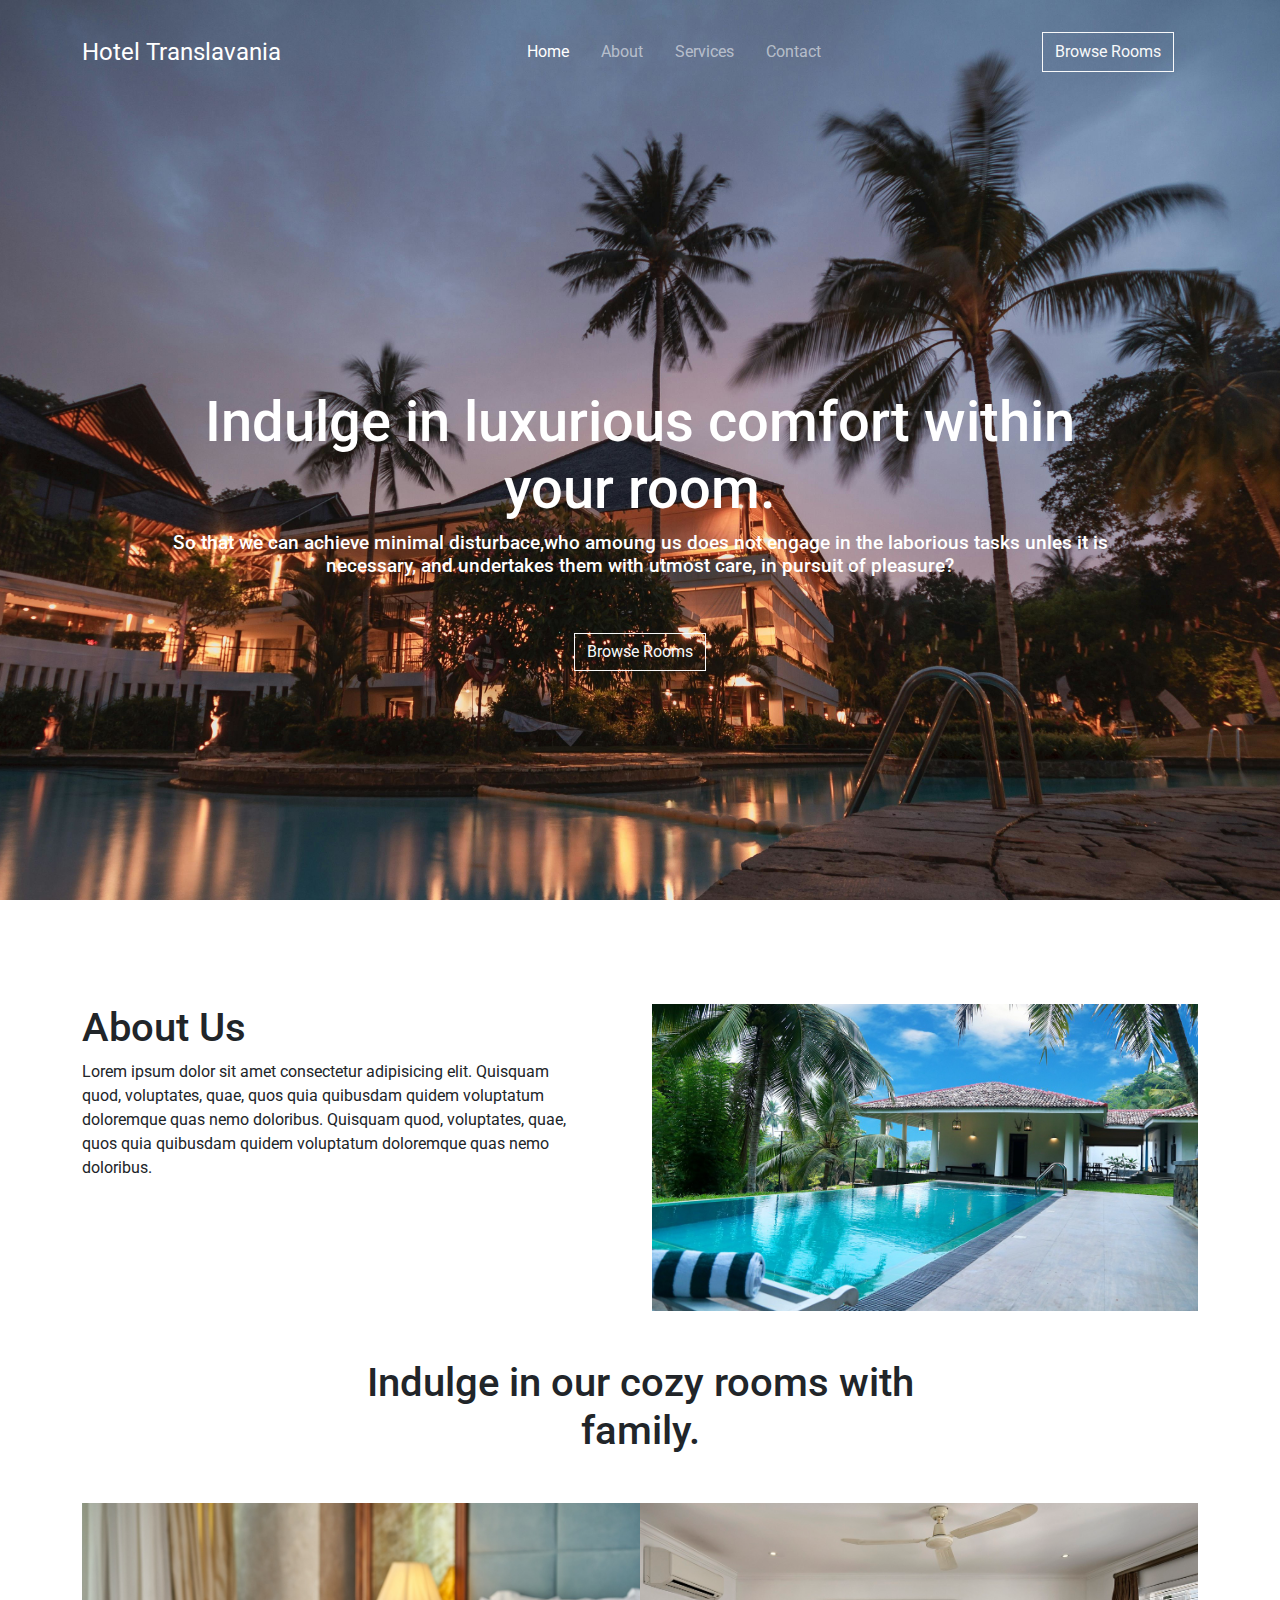
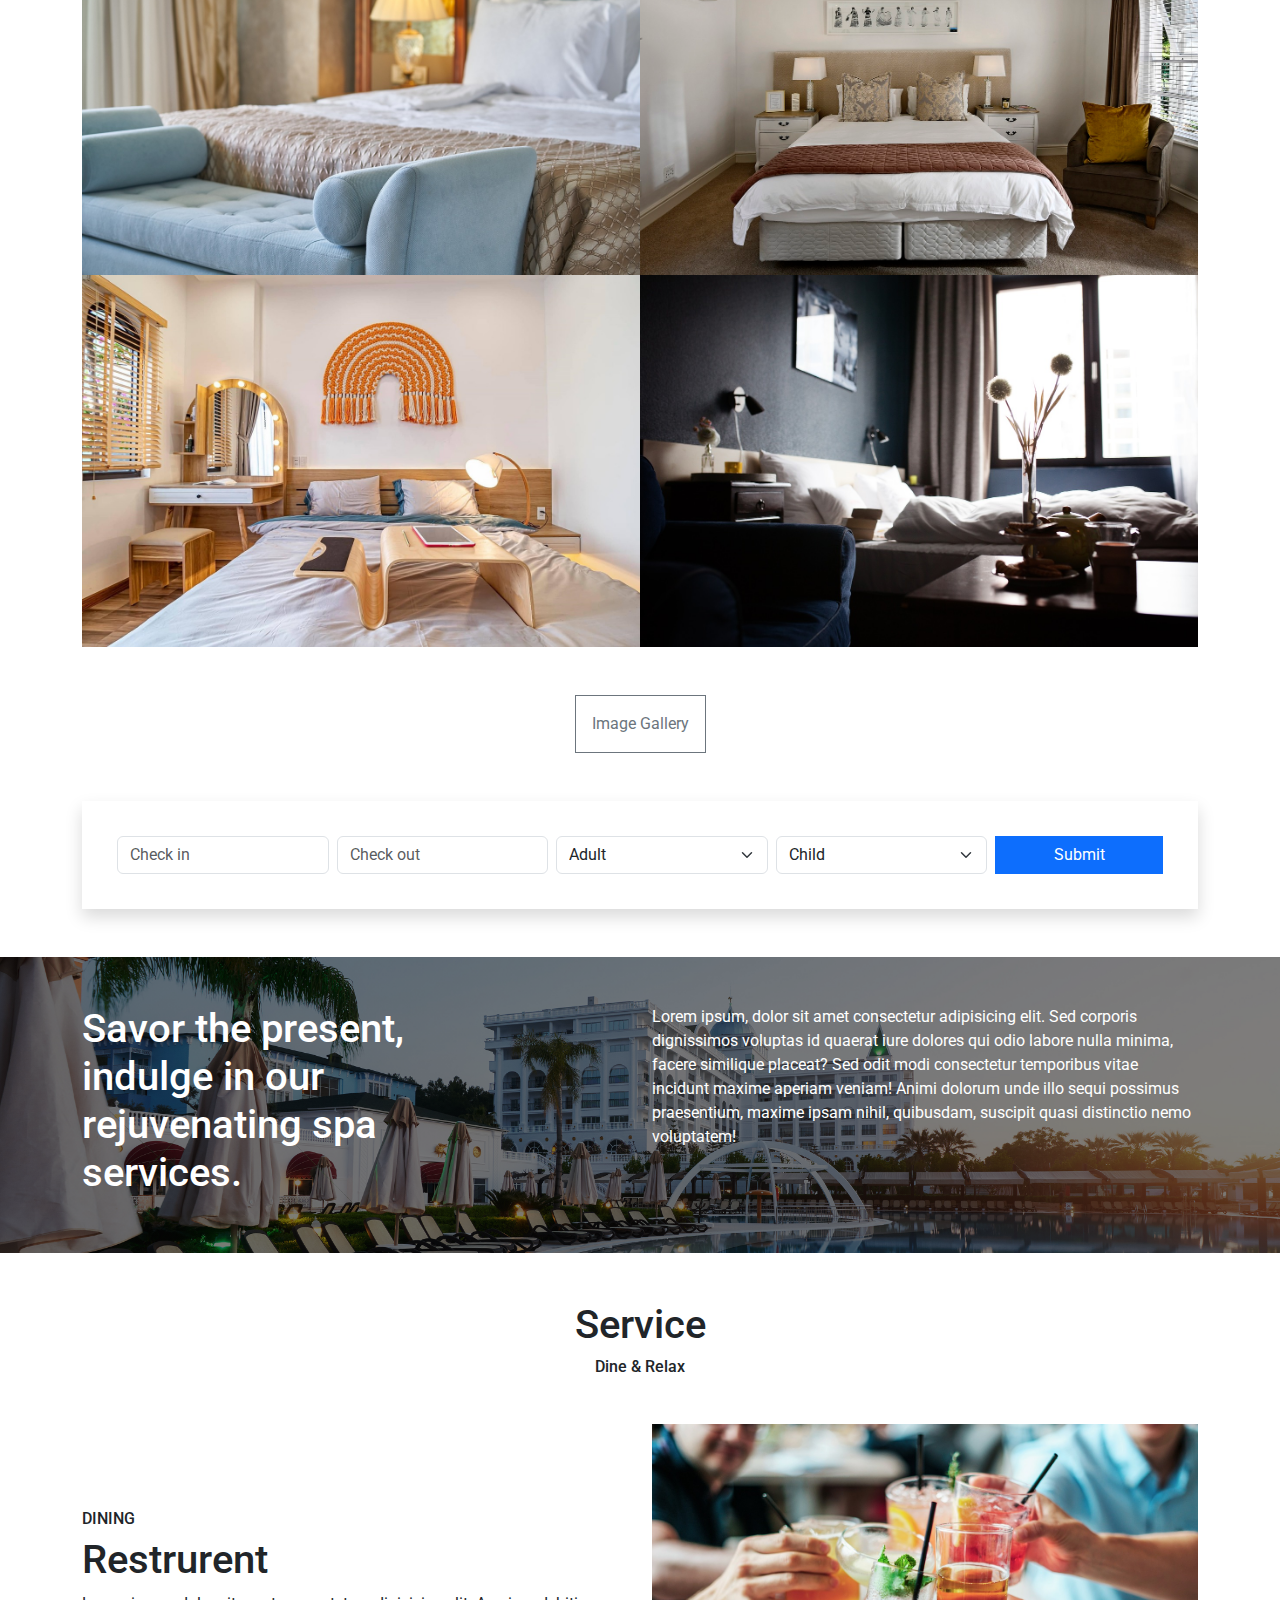
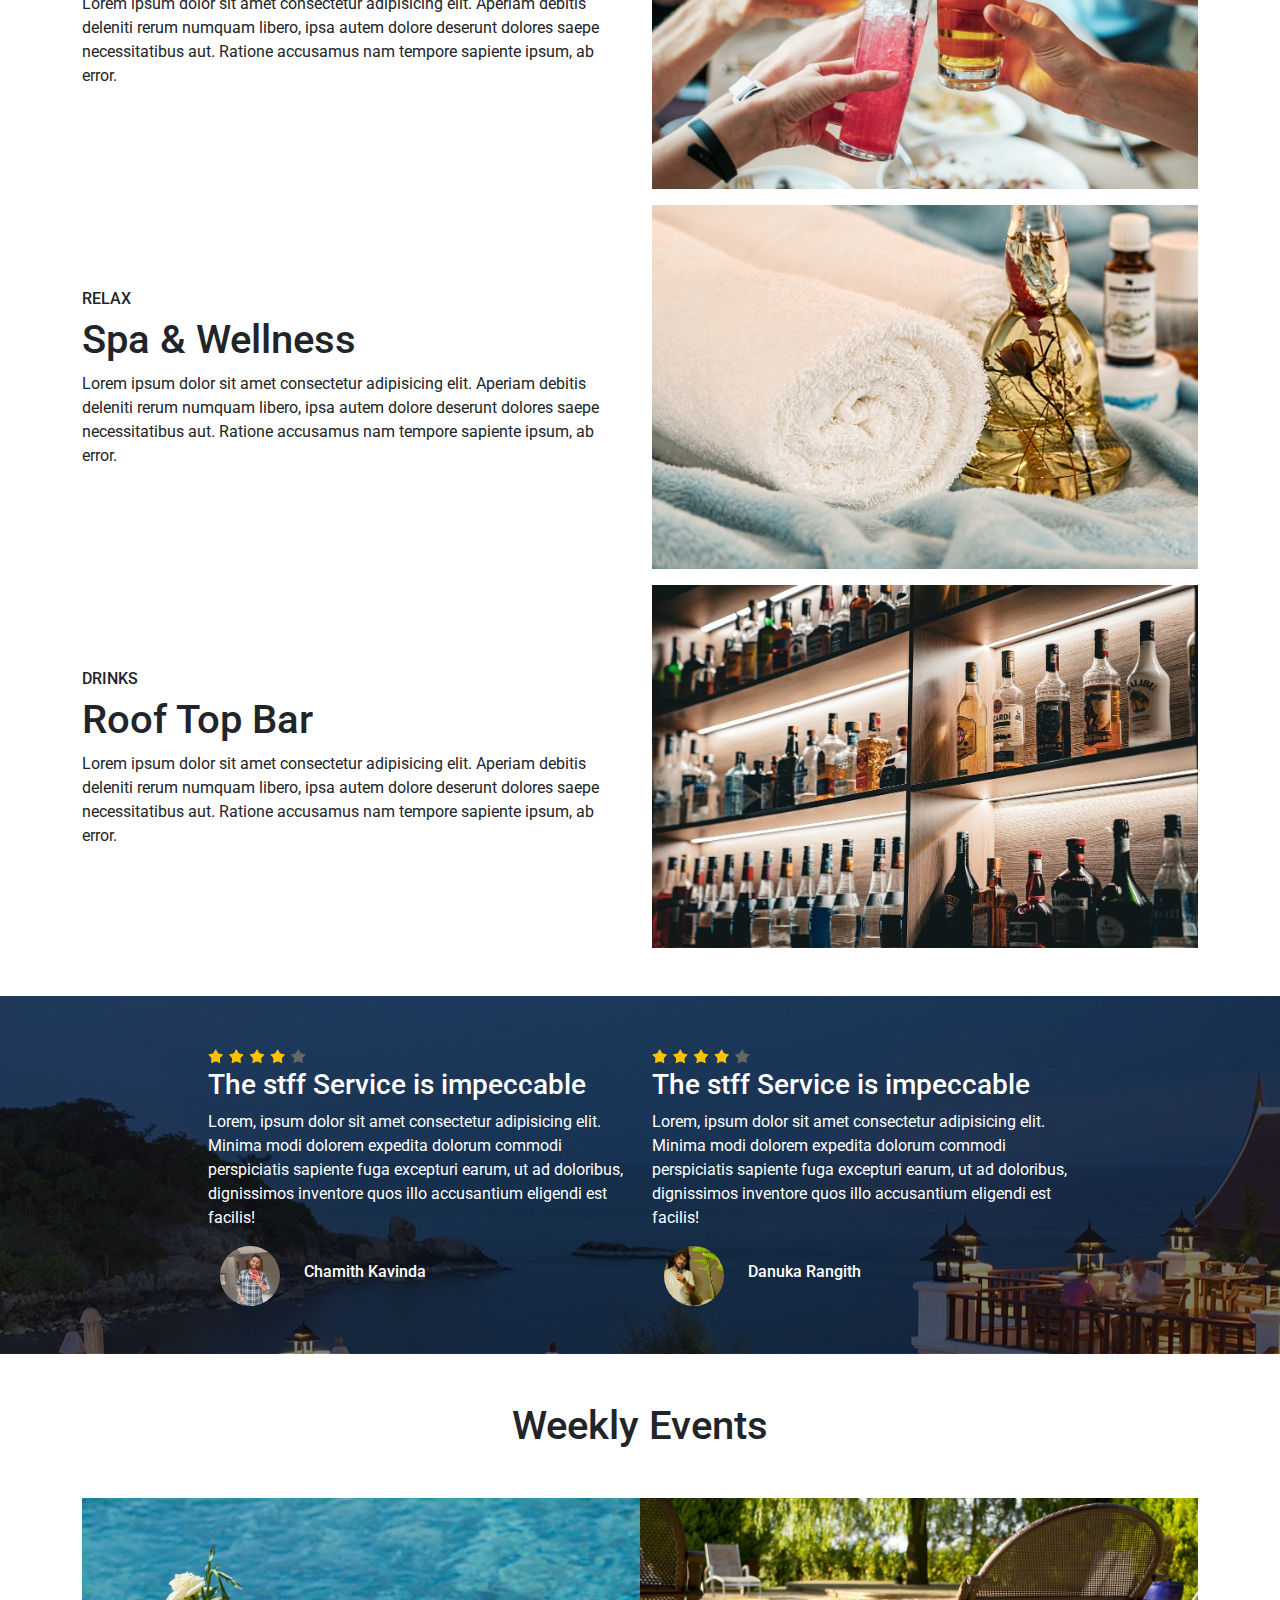
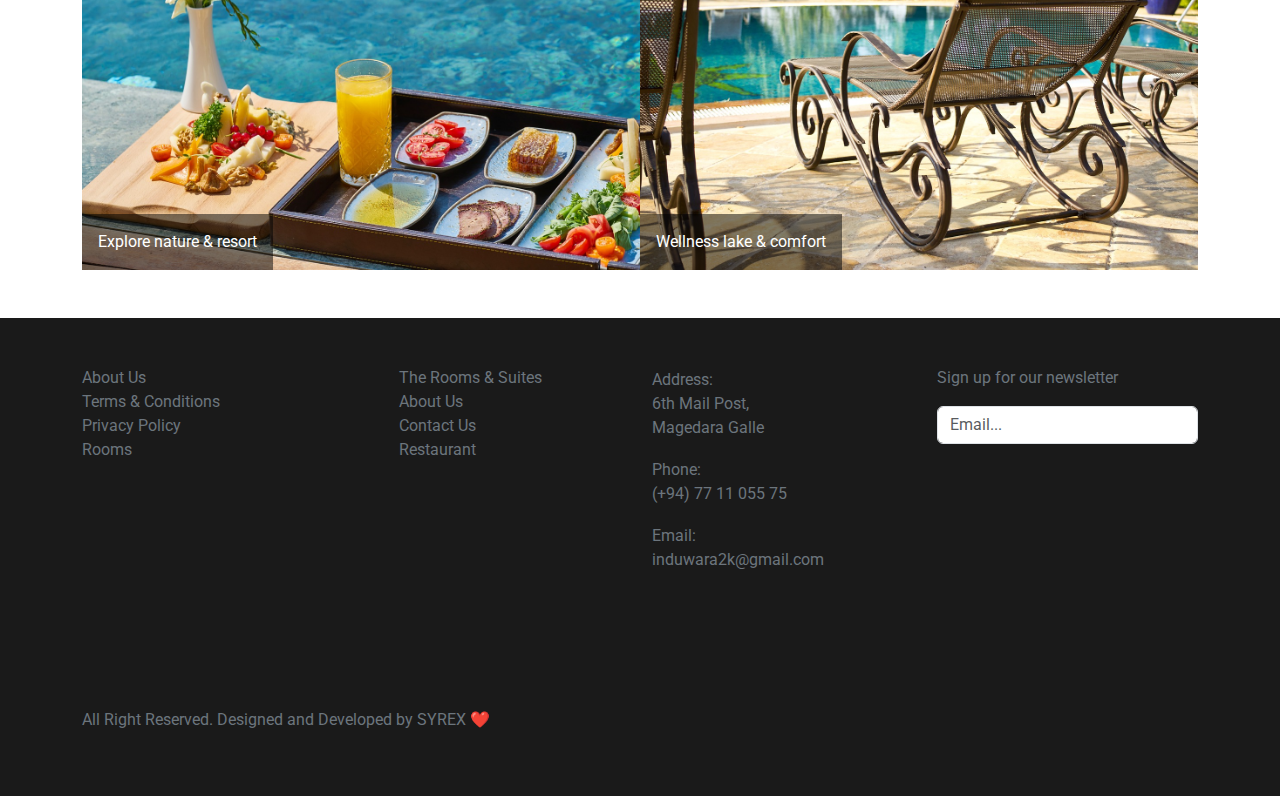
<file: index.html>
<!DOCTYPE html>
<html lang="en">
  <head>
    <meta charset="UTF-8" />
    <meta name="viewport" content="width=device-width, initial-scale=1.0" />
    <title>Hotel</title>
    <link
      href="https://cdn.jsdelivr.net/npm/bootstrap@5.3.3/dist/css/bootstrap.min.css"
      rel="stylesheet"
      integrity="sha384-QWTKZyjpPEjISv5WaRU9OFeRpok6YctnYmDr5pNlyT2bRjXh0JMhjY6hW+ALEwIH"
      crossorigin="anonymous"
    />
    <link rel="stylesheet" href="/css/body.css" />
  </head>
  <body class="vh-100">
    <nav class="navbar navbar-expand-lg navbar-dark bg-transparent">
      <div class="container">
        <!-- Logo -->
        <a class="navbar-brand fs-4" href="#">Hotel Translavania</a>

        <!-- Button -->

        <button
          class="navbar-toggler shadow-none border-0"
          type="button"
          data-bs-toggle="offcanvas"
          data-bs-target="#offcanvasNavbar"
          aria-controls="offcanvasNavbar"
          aria-label="Toggle navigation"
        >
          <span class="navbar-toggler-icon"></span>
        </button>

        <!-- Sidebar -->
        <div
          class="sidebar offcanvas offcanvas-end"
          tabindex="-1"
          id="offcanvasNavbar"
          aria-labelledby="offcanvasNavbarLabel"
        >
          <div class="offcanvas-header text-white border-bottom">
            <h5 class="offcanvas-title" id="offcanvasNavbarLabel">Offcanvas</h5>
            <button
              type="button"
              class="btn-close btn-close-white shadow-none"
              data-bs-dismiss="offcanvas"
              aria-label="Close"
            ></button>
          </div>
          <!-- Side bar body -->
          <div class="offcanvas-body d-flex flex-lg-row flex-column p-4">
            <ul
              class="navbar-nav justify-content-center align-items-center flex-grow-1 pe-3"
            >
              <li class="nav-item mx-2">
                <a class="nav-link active" aria-current="page" href="#">Home</a>
              </li>
              <li class="nav-item mx-2">
                <a class="nav-link" href="#secondSection">About</a>
              </li>
              <li class="nav-item mx-2">
                <a class="nav-link" href="#forthSection">Services</a>
              </li>
              <li class="nav-item mx-2">
                <a class="nav-link" href="#fifthSection">Contact</a>
              </li>
            </ul>
            <div class="d-flex justify-content-center">
              <button
                type="button"
                class="btn btn-outline-light"
                style="border-radius: 0"
              >
                <a
                  href="#thirdSection"
                  style="text-decoration: none; color: inherit"
                  >Browse Rooms</a
                >
              </button>
            </div>
          </div>
        </div>
      </div>
    </nav>

    <main>
      <!-- first section -->
      <section
        id="firstSection"
        class="w-100 vh-100 d-flex flex-column justify-content-center align-items-center text-white fs-1"
      >
        <h1 style="font-size: 3.5rem" class="w-75 text-center">
          Indulge in luxurious comfort within your room.
        </h1>
        <h1 style="font-size: 1.2rem" class="w-75 text-center">
          So that we can achieve minimal disturbace,who amoung us does not
          engage in the laborious tasks unles it is necessary, and undertakes
          them with utmost care, in pursuit of pleasure?
        </h1>
        <button
          type="button"
          class="btn btn-outline-light m-5"
          style="border-radius: 0"
        >
          <a href="#thirdSection" style="text-decoration: none; color: inherit"
            >Browse Rooms</a
          >
        </button>
      </section>

      <!-- second section -->
      <section id="secondSection" class="w-100 d-flex flex-column">
        <div class="container">
          <div class="row">
            <div class="col-12 col-md-6">
              <h1>About Us</h1>
              <p class="me-5">
                Lorem ipsum dolor sit amet consectetur adipisicing elit.
                Quisquam quod, voluptates, quae, quos quia quibusdam quidem
                voluptatum doloremque quas nemo doloribus. Quisquam quod,
                voluptates, quae, quos quia quibusdam quidem voluptatum
                doloremque quas nemo doloribus.
              </p>
            </div>
            <div class="col-12 col-md-6 mt-md-0 mt-5">
              <img
                src="/images/about-us.jpg"
                alt="about-us"
                class="img-fluid"
              />
            </div>
          </div>
        </div>
      </section>

      <!-- thired section -->
      <section class="d-flex flex-column align-items-center">
        <h1 class="m-5 w-50 text-center">
          Indulge in our cozy rooms with family.
        </h1>

        <div id="thirdSection" class="container">
          <div class="row gx-0">
            <div class="col-12 col-sm-6">
              <img src="/images/1.jpg" alt="img-1" class="img-fluid" />
            </div>
            <div class="col-12 col-sm-6">
              <img src="/images/2.jpg" alt="img-2" class="img-fluid" />
            </div>
          </div>
          <div class="row gx-0">
            <div class="col-12 col-sm-6">
              <img src="/images/3.jpg" alt="img-3" class="img-fluid" />
            </div>
            <div class="col-12 col-sm-6">
              <img src="/images/4.jpg" alt="img-4" class="img-fluid" />
            </div>
          </div>
        </div>

        <button
          type="button"
          class="btn btn-outline-secondary p-3 m-5"
          style="border-radius: 0"
        >
          <a
            href="/pages/gallery.html"
            style="text-decoration: none; color: inherit"
          >
            Image Gallery</a
          >
        </button>
      </section>

      <section>
        <div class="container-fluid pb-5" data-wow-delay="0.1s">
          <div class="container">
            <div class="bg-white shadow" style="padding: 35px">
              <div class="row g-2">
                <div class="col-md-10">
                  <div class="row g-2">
                    <div class="col-md-3">
                      <div class="date" id="date1" data-target-input="nearest">
                        <input
                          type="text"
                          class="form-control datetimepicker-input"
                          placeholder="Check in"
                          data-target="#date1"
                          data-toggle="datetimepicker"
                        />
                      </div>
                    </div>
                    <div class="col-md-3">
                      <div class="date" id="date2" data-target-input="nearest">
                        <input
                          type="text"
                          class="form-control datetimepicker-input"
                          placeholder="Check out"
                          data-target="#date2"
                          data-toggle="datetimepicker"
                        />
                      </div>
                    </div>
                    <div class="col-md-3">
                      <select class="form-select">
                        <option selected>Adult</option>
                        <option value="1">Adult 1</option>
                        <option value="2">Adult 2</option>
                        <option value="3">Adult 3</option>
                      </select>
                    </div>
                    <div class="col-md-3">
                      <select class="form-select">
                        <option selected>Child</option>
                        <option value="1">Child 1</option>
                        <option value="2">Child 2</option>
                        <option value="3">Child 3</option>
                      </select>
                    </div>
                  </div>
                </div>
                <div class="col-md-2">
                  <button
                    class="btn btn-primary w-100"
                    style="border-radius: 0"
                  >
                    Submit
                  </button>
                </div>
              </div>
            </div>
          </div>
        </div>
      </section>

      <section
        class="w-100 d-flex flex-column align-content-center text-white p-5"
        style="
          background-image: linear-gradient(
              rgba(0, 0, 0, 0.5),
              rgba(0, 0, 0, 0.5)
            ),
            url('/images/backdrop.jpg');
          background-size: cover;
          background-position: center;
        "
      >
        <div class="container">
          <div class="row">
            <div class="col-12 col-md-6">
              <h1 class="w-75">
                Savor the present, indulge in our rejuvenating spa services.
              </h1>
            </div>
            <div class="col-12 col-md-6 mt-md-0 mt-5">
              <p>
                Lorem ipsum, dolor sit amet consectetur adipisicing elit. Sed
                corporis dignissimos voluptas id quaerat iure dolores qui odio
                labore nulla minima, facere similique placeat? Sed odit modi
                consectetur temporibus vitae incidunt maxime aperiam veniam!
                Animi dolorum unde illo sequi possimus praesentium, maxime ipsam
                nihil, quibusdam, suscipit quasi distinctio nemo voluptatem!
              </p>
            </div>
          </div>
        </div>
      </section>

      <section id="forthSection">
        <h1 class="text-center mt-5">Service</h1>
        <h6 class="text-center mb-5">Dine & Relax</h6>
        <div class="container">
          <div class="row">
            <div class="col-12 col-md-6 align-content-center">
              <h6>DINING</h6>
              <h1>Restrurent</h1>
              <p>
                Lorem ipsum dolor sit amet consectetur adipisicing elit. Aperiam
                debitis deleniti rerum numquam libero, ipsa autem dolore
                deserunt dolores saepe necessitatibus aut. Ratione accusamus nam
                tempore sapiente ipsum, ab error.
              </p>
            </div>

            <div class="col-12 col-md-6 mt-md-0 mt-5">
              <img
                src="/images/resturent.jpg"
                alt="resturent"
                class="img-fluid"
              />
            </div>
          </div>
        </div>

        <div class="container mt-3">
          <div class="row">
            <div class="col-12 col-md-6 align-content-center">
              <h6>RELAX</h6>
              <h1>Spa & Wellness</h1>
              <p>
                Lorem ipsum dolor sit amet consectetur adipisicing elit. Aperiam
                debitis deleniti rerum numquam libero, ipsa autem dolore
                deserunt dolores saepe necessitatibus aut. Ratione accusamus nam
                tempore sapiente ipsum, ab error.
              </p>
            </div>

            <div class="col-12 col-md-6 mt-md-0 mt-5">
              <img src="/images/spa.jpg" alt="resturent" class="img-fluid" />
            </div>
          </div>
        </div>

        <div class="container mt-3">
          <div class="row">
            <div class="col-12 col-md-6 align-content-center">
              <h6>DRINKS</h6>
              <h1>Roof Top Bar</h1>
              <p>
                Lorem ipsum dolor sit amet consectetur adipisicing elit. Aperiam
                debitis deleniti rerum numquam libero, ipsa autem dolore
                deserunt dolores saepe necessitatibus aut. Ratione accusamus nam
                tempore sapiente ipsum, ab error.
              </p>
            </div>

            <div class="col-12 col-md-6 mt-md-0 mt-5">
              <img src="/images/bar.jpg" alt="resturent" class="img-fluid" />
            </div>
          </div>
        </div>
      </section>

      <section
        class="w-100 d-flex justify-content-center text-white p-5 mt-5"
        style="
          background-image: linear-gradient(
              rgba(0, 0, 0, 0.5),
              rgba(0, 0, 0, 0.5)
            ),
            url('/images/backdrop2.jpg');
          background-size: cover;
          background-position: center;
        "
      >
        <div class="row w-75">
          <div class="col-12 col-md-6 align-content-center">
            <img
              src="images/review.png"
              alt="review"
              class="img-fluid"
              width="100px"
            />
            <h3>The stff Service is impeccable</h3>
            <p>
              Lorem, ipsum dolor sit amet consectetur adipisicing elit. Minima
              modi dolorem expedita dolorum commodi perspiciatis sapiente fuga
              excepturi earum, ut ad doloribus, dignissimos inventore quos illo
              accusantium eligendi est facilis!
            </p>
            <div class="d-flex align-items-center container">
              <img
                src="/images/review1.png"
                alt="review"
                width="60px"
                height="60px"
                style="border-radius: 30px"
              />
              <h6 class="ms-4">Chamith Kavinda</h6>
            </div>
          </div>

          <div class="col-12 col-md-6 align-content-center">
            <img
              src="images/review.png"
              alt="review"
              class="img-fluid"
              width="100px"
            />
            <h3>The stff Service is impeccable</h3>
            <p>
              Lorem, ipsum dolor sit amet consectetur adipisicing elit. Minima
              modi dolorem expedita dolorum commodi perspiciatis sapiente fuga
              excepturi earum, ut ad doloribus, dignissimos inventore quos illo
              accusantium eligendi est facilis!
            </p>
            <div class="d-flex align-items-center container">
              <img
                src="/images/review2.png"
                alt="review"
                width="60px"
                height="60px"
                style="border-radius: 30px"
              />
              <h6 class="ms-4">Danuka Rangith</h6>
            </div>
          </div>
        </div>
      </section>

      <section class="d-flex flex-column align-items-center mb-5">
        <h1 class="m-5">Weekly Events</h1>

        <div class="container">
          <div class="row gx-0 gy-3 gy-sm-0">
            <div class="col-12 col-sm-6 position-relative">
              <img src="/images/event1.jpg" alt="img-1" class="img-fluid" />
              <div
                class="position-absolute bottom-0 start-0 p-3 text-white"
                style="background: rgba(0, 0, 0, 0.5)"
              >
                Explore nature & resort
              </div>
            </div>
            <div class="col-12 col-sm-6 position-relative">
              <img src="/images/event2.jpg" alt="img-2" class="img-fluid" />
              <div
                class="position-absolute bottom-0 start-0 p-3 text-white"
                style="background: rgba(0, 0, 0, 0.5)"
              >
                Wellness lake & comfort
              </div>
            </div>
          </div>
        </div>

        <!-- <button
          type="button"
          class="btn btn-outline-secondary p-3 m-5"
          style="border-radius: 0"
        >
          VIEW MORE EVENTS
        </button> -->
      </section>

      <footer
        class="section footer-section p-5"
        style="background: #1a1a1a; color: #6c757d"
      >
        <div id="fifthSection" class="container">
          <div class="row mb-4">
            <div class="col-md-3 mb-5">
              <ul class="list-unstyled link">
                <li>
                  <a href="#" style="text-decoration: none; color: #6c757d"
                    >About Us</a
                  >
                </li>
                <li>
                  <a href="#" style="text-decoration: none; color: #6c757d"
                    >Terms &amp; Conditions</a
                  >
                </li>
                <li>
                  <a href="#" style="text-decoration: none; color: #6c757d"
                    >Privacy Policy</a
                  >
                </li>
                <li>
                  <a href="#" style="text-decoration: none; color: #6c757d"
                    >Rooms</a
                  >
                </li>
              </ul>
            </div>
            <div class="col-md-3 mb-5">
              <ul
                class="link"
                style="list-style: none; text-decoration: none; color: #6c757d"
              >
                <li>
                  <a href="#" style="text-decoration: none; color: #6c757d"
                    >The Rooms &amp; Suites</a
                  >
                </li>
                <li>
                  <a href="#" style="text-decoration: none; color: #6c757d"
                    >About Us</a
                  >
                </li>
                <li>
                  <a href="#" style="text-decoration: none; color: #6c757d"
                    >Contact Us</a
                  >
                </li>
                <li>
                  <a href="#" style="text-decoration: none; color: #6c757d"
                    >Restaurant</a
                  >
                </li>
              </ul>
            </div>
            <div class="col-md-3 mb-5 pr-md-5 contact-info">
              <p>
                <span class="d-block"
                  ><span class="ion-ios-location h5 mr-3 text-primary"></span
                  >Address:</span
                >
                <span>
                  6th Mail Post, <br />
                  Magedara Galle</span
                >
              </p>
              <p>
                <span class="d-block"
                  ><span class="ion-ios-telephone h5 mr-3 text-primary"></span
                  >Phone:</span
                >
                <span> (+94) 77 11 055 75</span>
              </p>
              <p>
                <span class="d-block"
                  ><span class="ion-ios-email h5 mr-3 text-primary"></span
                  >Email:</span
                >
                <span> induwara2k@gmail.com</span>
              </p>
            </div>
            <div class="col-md-3 mb-5">
              <p>Sign up for our newsletter</p>
              <form action="#" class="footer-newsletter">
                <div class="form-group">
                  <input
                    type="email"
                    class="form-control"
                    placeholder="Email..."
                  />
                  <button type="submit" class="btn">
                    <span class="fa fa-paper-plane"></span>
                  </button>
                </div>
              </form>
            </div>
          </div>
          <div class="row pt-5">
            <p class="col-md-6 text-left">
              All Right Reserved. Designed and Developed by SYREX ❤️
            </p>

            <p class="col-md-6 text-right social">
              <a href="#"><span class="fa fa-tripadvisor"></span></a>
              <a href="#"><span class="fa fa-facebook"></span></a>
              <a href="#"><span class="fa fa-twitter"></span></a>
              <a href="#"><span class="fa fa-linkedin"></span></a>
              <a href="#"><span class="fa fa-vimeo"></span></a>
            </p>
          </div>
        </div>
      </footer>
    </main>

    <script
      src="https://cdn.jsdelivr.net/npm/bootstrap@5.3.3/dist/js/bootstrap.bundle.min.js"
      integrity="sha384-YvpcrYf0tY3lHB60NNkmXc5s9fDVZLESaAA55NDzOxhy9GkcIdslK1eN7N6jIeHz"
      crossorigin="anonymous"
    ></script>
  </body>
</html>
</file>
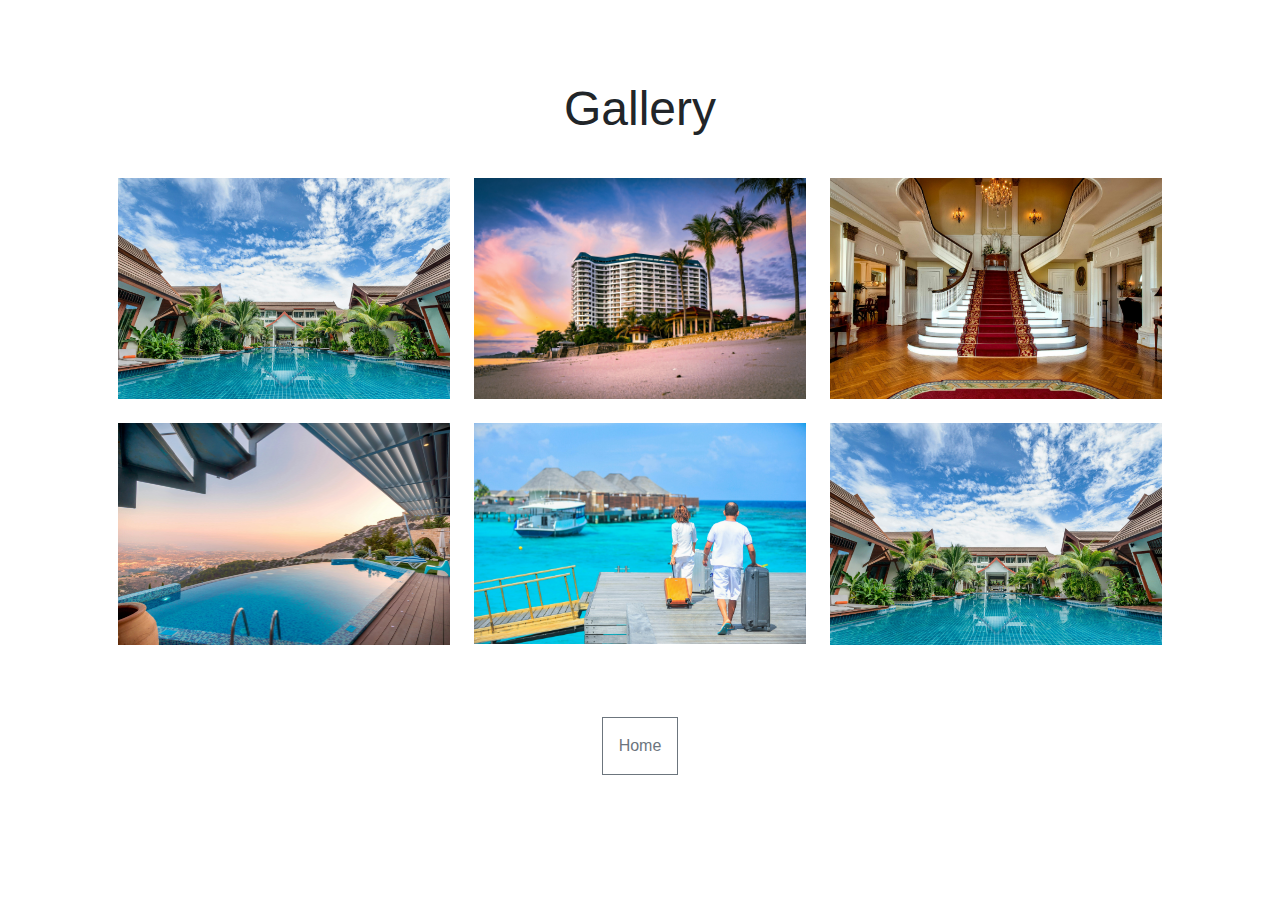
<file: pages/gallery.html>
<!DOCTYPE html>
<html lang="en">
  <head>
    <meta charset="UTF-8" />
    <meta name="viewport" content="width=device-width, initial-scale=1.0" />
    <title>Gallery</title>
    <link
      href="https://cdn.jsdelivr.net/npm/bootstrap@5.3.3/dist/css/bootstrap.min.css"
      rel="stylesheet"
      integrity="sha384-QWTKZyjpPEjISv5WaRU9OFeRpok6YctnYmDr5pNlyT2bRjXh0JMhjY6hW+ALEwIH"
      crossorigin="anonymous"
    />

    <link rel="stylesheet" href="/css/gallery.css" />
  </head>
  <body>
    <div class="container">
      <h1>Gallery</h1>

      <div class="row">
        <div class="col-lg-4 col-sm-6 mb-4">
          <div class="thumbnail">
            <img class="image" src="/images/gl1.jpg" alt="" />
          </div>
        </div>

        <div class="col-lg-4 col-sm-6 mb-4">
          <div class="thumbnail">
            <img class="image" src="/images/gl3.jpg" alt="" />
          </div>
        </div>

        <div class="col-lg-4 col-sm-6 mb-4">
          <div class="thumbnail">
            <img class="image" src="/images/gl5.jpg" alt="" />
          </div>
        </div>

        <div class="col-lg-4 col-sm-6 mb-4">
          <div class="thumbnail">
            <img class="image" src="/images/gl4.jpg" alt="" />
          </div>
        </div>

        <div class="col-lg-4 col-sm-6 mb-4">
          <div class="thumbnail">
            <img class="image" src="/images/gl6.jpg" alt="" />
          </div>
        </div>

        <div class="col-lg-4 col-sm-6 mb-4">
          <div class="thumbnail">
            <img class="image" src="/images/gl1.jpg" alt="" />
          </div>
        </div>
      </div>

      <div class="d-flex justify-content-center">
        <button
          type="button"
          class="btn btn-outline-secondary p-3 m-5"
          style="border-radius: 0"
        >
          <a href="/index.html" style="text-decoration: none; color: inherit">
            Home
          </a>
        </button>
      </div>
    </div>
  </body>
</html>
</file>
<file: css/body.css>
@import url("https://fonts.googleapis.com/css2?family=Gorditas:wght@400;700&family=Inter:wght@100..900&family=Lily+Script+One&family=Poppins:ital,wght@0,100;0,200;0,300;0,400;0,500;0,600;0,700;0,800;0,900;1,100;1,200;1,300;1,400;1,500;1,600;1,700;1,800;1,900&family=Roboto:ital,wght@0,100;0,300;0,400;0,500;0,700;0,900;1,100;1,300;1,400;1,500;1,700;1,900&display=swap");

body {
  font-family: "Roboto", sans-serif;
  background: url("/images/front.jpg");
  background-position: center;
  background-size: cover;
  background-repeat: no-repeat;
  background-color: white;
}

.img-about {
  width: 75%;
  height: 75%;
}

@media (max-width: 991px) {
  .sidebar {
    background-color: rgba(255, 255, 255, 0.15);
    backdrop-filter: blur(10px);
  }
}
</file>
<file: css/gallery.css>
* {
  margin: 0;
  padding: 0;
  box-sizing: border-box;
}

body {
  font-family: "Raleway", sans-serif;
}

.container {
  padding: 3rem;
}

h1 {
  font-size: 3rem;
  padding: 2rem;
  text-align: center;
}

.image {
  display: block;
  width: 100%;
}
</file>
